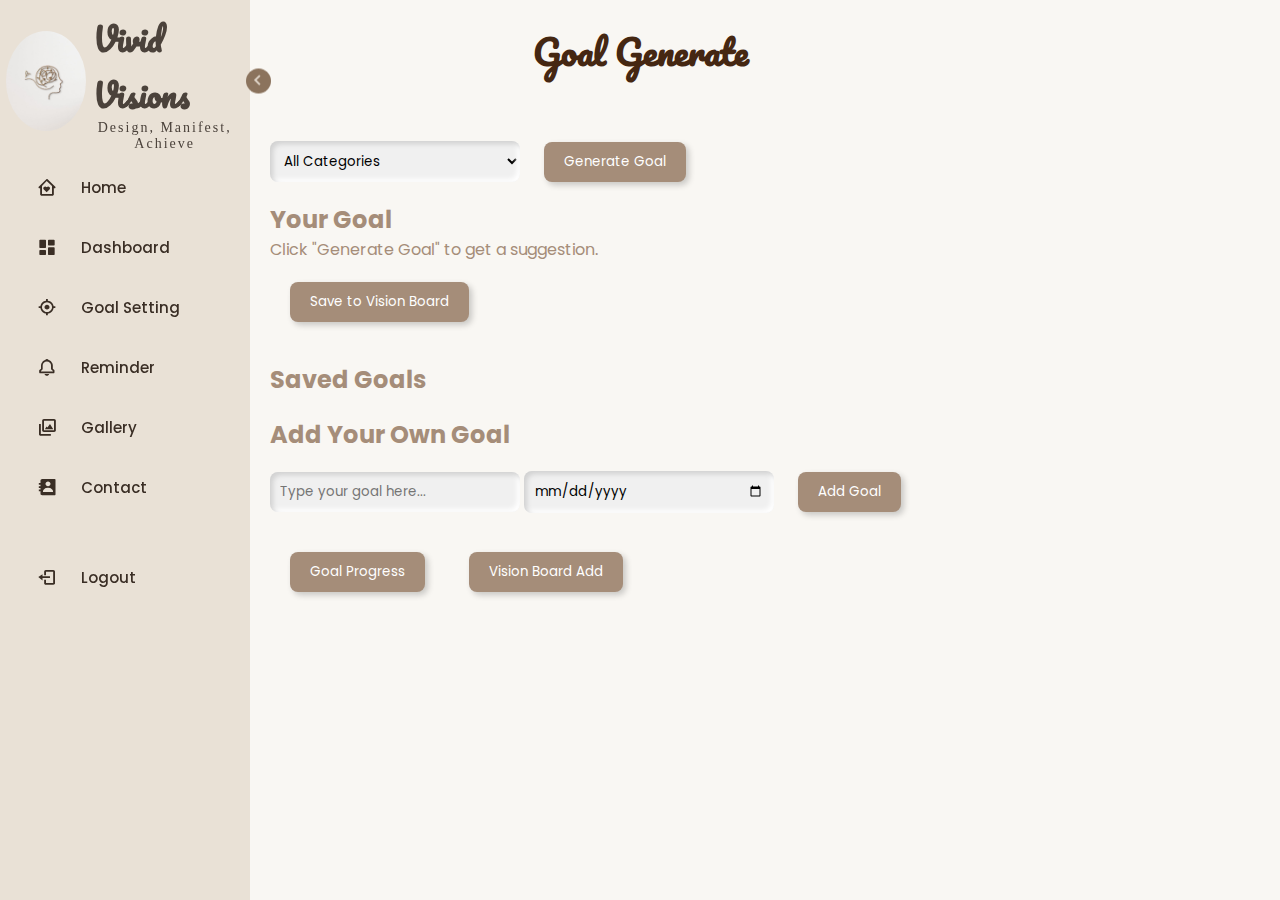
<file: goals.html>
<!DOCTYPE html>
<html lang="en">
<head>
  <meta charset="UTF-8">
  <meta name="viewport" content="width=device-width, initial-scale=1.0">
  <title>Goals Generate</title>
  <link rel="icon" href="logo.jpg"> 
  <link rel="stylesheet" href="goals.css">
  <link href='https://unpkg.com/boxicons@2.1.4/css/boxicons.min.css' rel='stylesheet'>
</head>
<body>
  <header class="h">
    <h1>Goal Generate</h1>
  </header>
  <nav class="sidebar">
    <header>
      <div class="image-text">
        <span class="image">
          <img src="logo.jpg" alt="logo">
        </span>
        <div class="text header-text">
          <span class="name">Vivid Visions</span>
          <span class="profession">Design, Manifest, Achieve</span>
        </div>
      </div>
      <i class='bx bx-chevron-right toggle'></i>
    </header>

    <div class="menubar">
      <div class="menu">
        <ul class="menu-links">
          <li class="nav-link">
            <a href="index.html">
              <i class='bx bx-home-heart icon'></i>
              <span class="text nav-text">Home</span>
            </a>
          </li>
          <li class="nav-link">
            <a href="dashboard.html">
              <i class='bx bxs-dashboard icon'></i>
              <span class="text nav-text">Dashboard</span>
            </a>
          </li>
          <li class="nav-link">
            <a href="goals.html">
              <i class='bx bx-target-lock icon'></i>
              <span class="text nav-text">Goal Setting</span>
            </a>
          </li>
          <li class="nav-link">
            <a href="reminder.html">
              <i class='bx bx-bell icon'></i>
              <span class="text nav-text">Reminder</span>
            </a>
          </li>
          <li class="nav-link">
            <a href="gallery.html">
              <i class='bx bx-images icon'></i>
              <span class="text nav-text">Gallery</span>
            </a>
          </li>
          <li class="nav-link">
            <a href="index.html#contacts">
              <i class='bx bxs-contact icon'></i>
              <span class="text nav-text">Contact</span>
            </a>
          </li>
        </ul>
      </div>
      <div class="bottom-content">
        <li onclick="logout()">
            <a href="login.html">
                <i class='bx bx-log-out icon'></i>
                <span class="text nav-text">Logout</span>
            </a>
        </li>
    </div>
    </div>
  </nav>
  <main class="home" style="height:fit-content">
    <div class="container">
          <select id="goalCategory">
              <option value="all">All Categories</option>
              <option value="career">Career</option>
              <option value="health">Health</option>
              <option value="relationships">Relationships</option>
              <option value="personal">Personal Growth</option>
          </select>
          <button onclick="generateGoal()">Generate Goal</button>

          <h2>Your Goal</h2>
          <p id="goalDisplay">Click "Generate Goal" to get a suggestion.</p>

          <button onclick="saveGoal()">Save to Vision Board</button>

          <ul id="goalList" class="draggable-list"></ul>

          <h2 style="margin-top: 20px;">Saved Goals</h2>
          <ul id="savedGoals"></ul>

          <div class="goal-box">
              <h2 style="margin-top: 20px;">Add Your Own Goal</h2>
              <input type="text" id="customGoal" placeholder="Type your goal here...">
              <input type="date" id="goalDeadline">
              <button onclick="addCustomGoal()">Add Goal</button> <br>
              <button><a href="dashboard.html" style="text-decoration: none; color: white;">Goal Progress</a></button>
              <button><a href="visionboard.html" style="text-decoration: none; color: white;">Vision Board Add</a></button>
          </div>
  </div>
  </main>
    <script src="goals.js"></script>
</body>
</html>
</file>
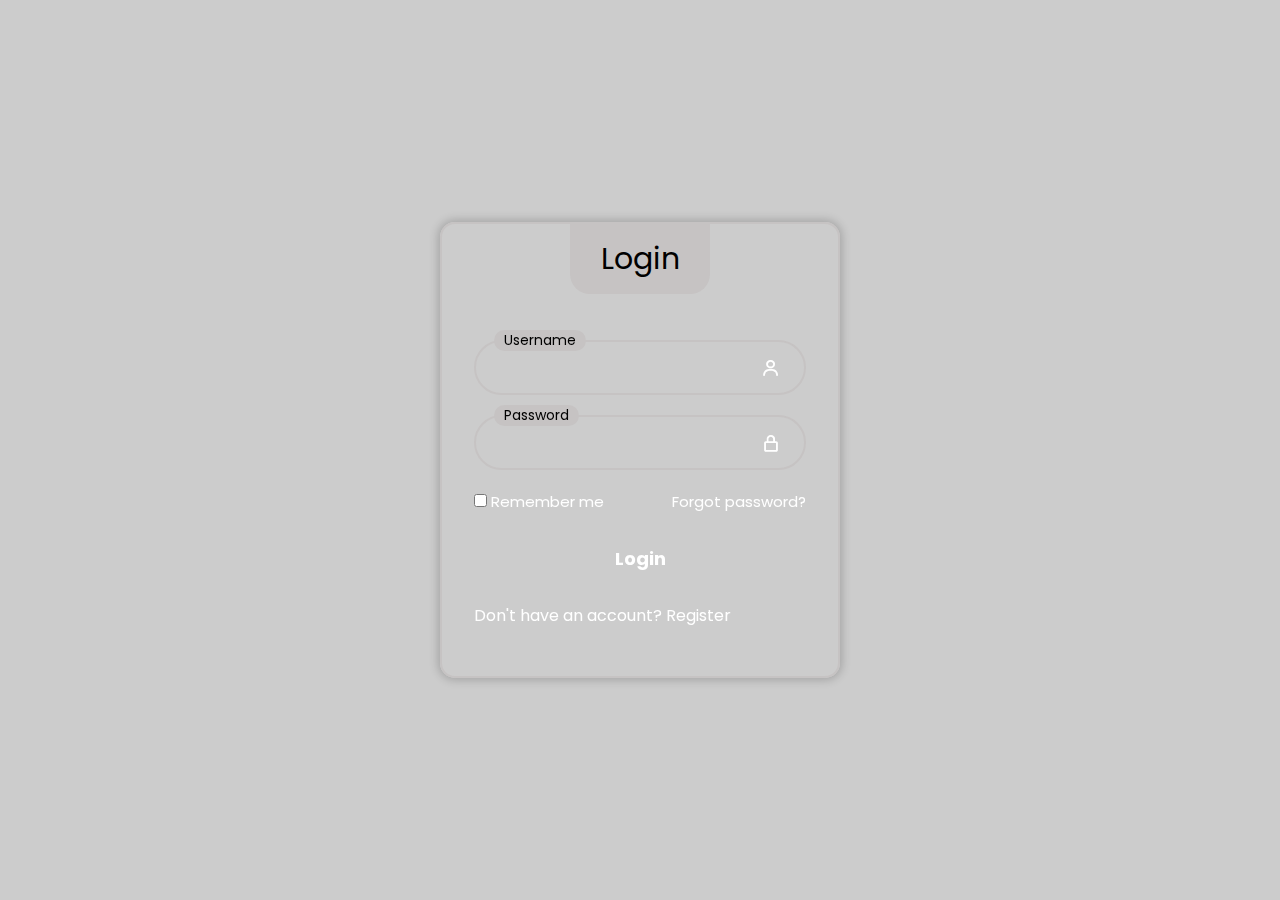
<file: login.html>
<!DOCTYPE html>
<html lang="en">
<head>
  <meta charset="UTF-8">
  <meta name="viewport" content="width=device-width, initial-scale=1.0">
  <title>Vision Board Login</title>
  <link rel="stylesheet" href="https://unpkg.com/boxicons@2.1.4/css/boxicons.min.css">
  <link rel="stylesheet" href="https://fonts.googleapis.com/css2?family=Poppins&display=swap">
  <link rel="stylesheet" href="loginstyles.css">
</head>
<body>

<div class="wrapper">
  <!-- Login Form -->
  <div id="login" class="login_box">
    <div class="login-header">
      <span>Login</span>
    </div>
    <div class="input_box">
      <input type="text" id="loginUsername" class="input-field" required>
      <label class="label">Username</label>
      <i class="bx bx-user icon"></i>
    </div>
    <div class="input_box">
      <input type="password" id="loginPassword" class="input-field" required>
      <label class="label">Password</label>
      <i class="bx bx-lock-alt icon"></i>
    </div>
    <div class="remember-forgot">
      <div class="remember-me">
        <input type="checkbox" id="remember">
        <label for="remember">Remember me</label>
      </div>
      <div class="forgot">
        <a href="#">Forgot password?</a>
      </div>
    </div>
    <div class="input_box">
      <button onclick="login()">Login</button>
    </div>
    <div class="register">
      <span>Don't have an account? <a href="#" onclick="toggleForms()">Register</a></span>
    </div>
  </div>

  <!-- Signup Form -->
  <div id="signup" class="login_box hidden">
    <div class="login-header">
      <span>Register</span>
    </div>
    <div class="input_box">
      <input type="text" id="signupUsername" class="input-field" required>
      <label class="label">Username</label>
      <i class="bx bx-user icon"></i>
    </div>
    <div class="input_box">
      <input type="password" id="signupPassword" class="input-field" required>
      <label class="label">Password</label>
      <i class="bx bx-lock-alt icon"></i>
    </div>
    <div class="input_box">
      <button onclick="signup()">Signup</button>
    </div>
    <div class="register">
      <span>Already have an account? <a href="#" onclick="toggleForms()">Login</a></span>
    </div>
  </div>
</div>

<script src="script.js" defer></script>
</body>
</html>
</file>
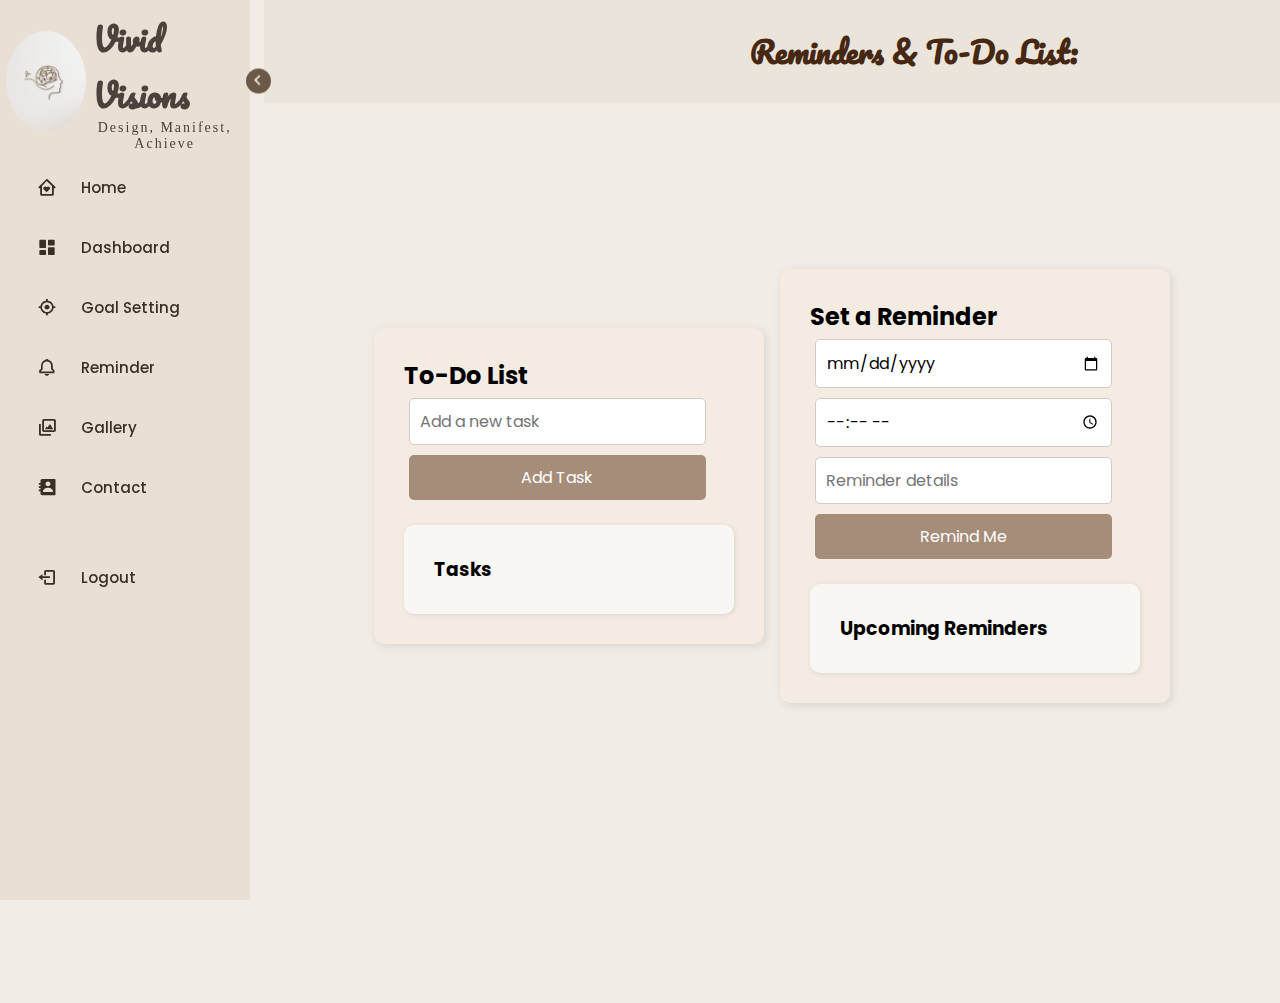
<file: reminder.html>
<!DOCTYPE html>
<html lang="en">
<head>
    <meta charset="UTF-8">
    <meta name="viewport" content="width=device-width, initial-scale=1.0">
    <title>Reminders</title>
    <link rel="stylesheet" href="reminderstyles.css">
    <link rel="icon" href="favicon.jpg"> 
  <link href='https://unpkg.com/boxicons@2.1.4/css/boxicons.min.css' rel='stylesheet'>
</head>
<body>
  <header class="h">
    <h1>Reminders & To-Do List:</h1>
  </header>
   
  <nav class="sidebar">
    <header>
      <div class="image-text">
        <span class="image">
          <img src="logo.jpg" alt="logo">
        </span>
        <div class="text header-text">
          <span class="name">Vivid Visions</span>
          <span class="profession">Design, Manifest, Achieve</span>
        </div>
      </div>
      <i class='bx bx-chevron-right toggle'></i>
    </header>

    <div class="menubar">
      <div class="menu">
        <ul class="menu-links">
          <li class="nav-link">
            <a href="index.html">
              <i class='bx bx-home-heart icon'></i>
              <span class="text nav-text">Home</span>
            </a>
          </li>
          <li class="nav-link">
            <a href="dashboard.html">
              <i class='bx bxs-dashboard icon'></i>
              <span class="text nav-text">Dashboard</span>
            </a>
          </li>
          <li class="nav-link">
            <a href="goals.html">
              <i class='bx bx-target-lock icon'></i>
              <span class="text nav-text">Goal Setting</span>
            </a>
          </li>
          <li class="nav-link">
            <a href="reminder.html">
              <i class='bx bx-bell icon'></i>
              <span class="text nav-text">Reminder</span>
            </a>
          </li>
          <li class="nav-link">
            <a href="gallery.html">
              <i class='bx bx-images icon'></i>
              <span class="text nav-text">Gallery</span>
            </a>
          </li>
          <li class="nav-link">
            <a href="index.html#contacts">
              <i class='bx bxs-contact icon'></i>
              <span class="text nav-text">Contact</span>
            </a>
          </li>
        </ul>
      </div>
      <div class="bottom-content">
        <li class="" onclick="logout()">
            <a href="login.html">
                <i class='bx bx-log-out icon'></i>
                <span class="text nav-text">Logout</span>
            </a>
        </li>
    </div>
    </div>
  </nav>
      <main class="home">
       
        <div class="main-container">
          <div class="todo-container">
              <h2>To-Do List</h2>
              <input type="text" id="todoText" placeholder="Add a new task">
              <button onclick="addTodo()">Add Task</button>
              <ul id="todoList"></ul>
          </div>
          
          <div class="reminder-container">
              <h2>Set a Reminder</h2>
              <input type="date" id="reminderDate">
              <input type="time" id="reminderTime">
              <input type="text" id="reminderText" placeholder="Reminder details">
              <button onclick="setReminder()">Remind Me</button>
              <div id="reminderList"></div>
          </div>
      </div>
      </main>
   
    <script src="reminderscript.js"></script>
</body>
</html>
</file>
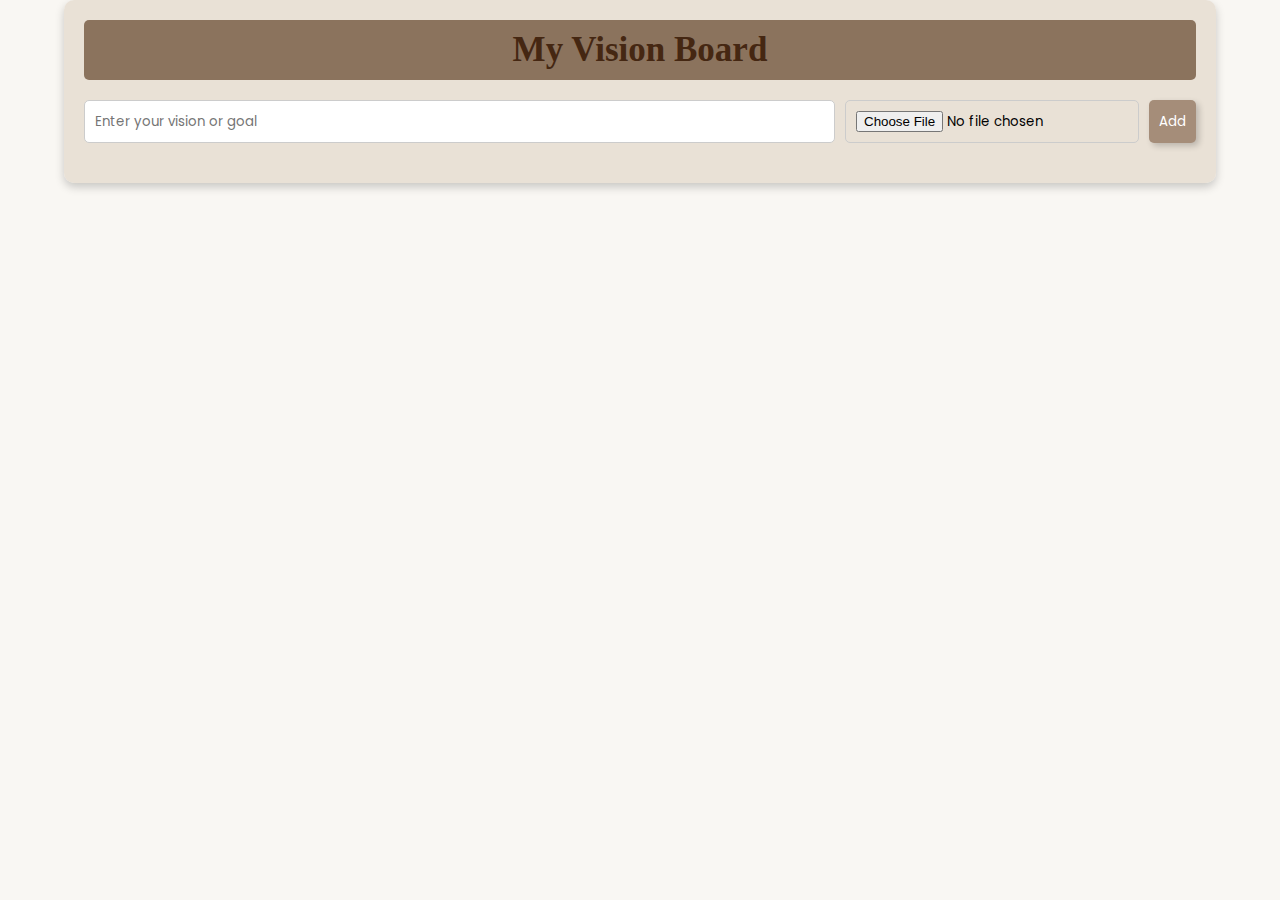
<file: visionboard.html>
<!DOCTYPE html>
<html lang="en">
<head>
    <meta charset="UTF-8">
    <meta name="viewport" content="width=device-width, initial-scale=1.0">
    <title>Vivid Visions</title>
    <link rel="stylesheet" href="visionboard.css">
</head>
<body>
    <div class="dashboard">
        <h2>My Vision Board</h2>
        <div class="input-area">
            <input type="text" id="goal" placeholder="Enter your vision or goal">
            <input type="file" id="imageInput" accept="image/*">
            <button onclick="addVision()">Add</button>
        </div>
        <div class="vision-board" id="board"></div>
    </div>

    <script src="visionboard.js"></script>

</body>
</html>
</file>
<file: goals.css>
@import url('https://fonts.googleapis.com/css2?family=Poppins:wght@100;200;300;400;500;600;700;800;900&display=swap');
@import url('https://fonts.googleapis.com/css2?family=Quicksand:wght@400;500;600&family=Pacifico&display=swap');


* {
    font-family: "Poppins", sans-serif;
    margin: 0;
    padding: 0;
    box-sizing: border-box;
}

/* === Color Variables === */
:root {
  --body-color: #F9F7F3;
  --sidebar-color: rgba(231, 222, 211, 0.9); /* Soft Beige with Glassmorphism */
  --primary-color: #A58D79;
  --primary-hover: #8B735D;
  --text-color: #5C5047;
  --toggle-color: #D2CBC4;
  --shadow-color: rgba(0, 0, 0, 0.1);
}

/* General Body Styling */
body {
  margin: 0;
  font-family: "Poppins", sans-serif;
  background-color:#F9F7F3;
  height: 100vh;
  overflow-x: hidden;
  color: #A58D79;
}
.h {
  width: 100%; 
  top: 0;
  left: 0; 
  padding: 20px;
  /* background-color: #8B735D; */
  display: flex;
  justify-content: center;
  align-items: center;
  z-index: 99; 
}
.h h1{
  /* background-color:#8B735D; */
  color: #452712;
  font-family: 'Pacifico', cursive;
  font-size: 35px;
}

/* ==== Sidebar ==== */
.sidebar{
  position: fixed;
  top: 0;
  left: 0;
  height: 100%;
  width: 250px;
  padding: 10px 14px;
  background: rgba(231, 222, 211, 0.9);
  transition:  0.2s ease-in-out;
  z-index: 100;
}

.sidebar.close{
    width: 84px; 
    background: rgba(231, 222, 211, 0.9);
    transition: all 0.3s ease; 
}

.sidebar .text{
  font-size: 15px;
  font-weight: 500;
  color:#4b423b ;
  transition: var(--tran-03);
  white-space: nonwrap;
  opacity: 1;
}

.sidebar.close .text{
  opacity: 0;
}

.sidebar .image{
  min-width: 50px;
  height:50px;
  display: flex;
  align-items: center;
  justify-content: center;
}

.sidebar li{
  height: 50px;
  margin-top: 10px;
  list-style: none;
  display: flex;
  align-items: center;
  justify-content: flex-start;
}

.sidebar li .icon{
  min-width: 65px;
  font-size: 20px;
  display: flex;
  justify-content: center;
  align-items: center;
  margin-right: 2px;
}

.sidebar li .icon,.sidebar li .text{
  color: #3a2e25;  
  transition: all 0.2 ease;
}

.sidebar header{
  position: relative;
}

.sidebar .image-text img{
    width: 90px; 
    height: 100px;
    border-radius: 50%; 
    object-fit: cover; 
}

.sidebar header .image-text{
  display: flex;
  align-items: center;
}

.image-text .header-text{
  display: flex;
  flex-direction: column;
  margin-left: 15px;
}

.header-text .name{
  font-weight: 600;
  font-family: 'Pacifico', cursive;
  font-size: 32px;
}

.header-text .profession{
  margin-top: -2px;
  font-family: 'Montserrat';
  font-size: 14px;
  letter-spacing: 2px;
  text-align: center;
}

.sidebar header .toggle{
  position: absolute;
  top: 50%;
  right: -35px;
  height: 25px;
  width: 25px;
  background: #8B735D;
  transform: translateY(-50%) rotate(180deg);
  display: flex;
  align-items: center;
  justify-content: center;
  border-radius: 50%;
  color: rgba(231, 222, 211, 0.9);
  font-size: 22px;
  transition: all 0.3 ease;
}

.sidebar.close header .toggle{
  transform: translateY(-50%);
}

.sidebar li a{
  height: 90%;
  width: 150%;
  display: flex;
  align-items: center;
  text-decoration: none;
  border-radius: 6px;
  transition: all 0.4s ease ;
}

.sidebar li a:hover{
  background-color:#A58D79 ;
}

.sidebar li a:hover .icon, .sidebar li a:hover .text{
  color:rgba(231, 222, 211, 0.9);
  transition-duration:all 0.3s ease;
}
.bottom-content{
  margin-top:40px;
}

.home{ 
  /* position: relative; */
  height: 100vh;
  margin-left: 250px; 
  width: calc(100% - 150px);
  background: var(--body-color);
  transition: var(--tran-05);
}

.home.close{
  margin-left:86px;
}

.home .text{
  font-size: 20px;
  font-weight: 500;
  background: var(--primary-color);
  color: var(--text-color);
  padding: 8px 40px;
}

.container{
  /* justify-content: center; */
  max-width: 90%;
  background: var(--body-color);
  margin: auto auto auto 0;
  padding: 20px;
  border-radius: 12px;
}


input, select{
  width: 250px;
  padding: 10px;
  margin-bottom: 15px;
  border: none;
  border-radius: 8px;
  background: #f0f0f0;
  box-shadow: inset 3px 3px 5px #d1d1d1, inset -3px -3px 5px #fff;
}

button{
  padding: 10px 20px;
  margin: 20px;
  border: none;
  border-radius: 8px;
  cursor: pointer;
  background: var(--primary-color);
  color: white;
  transition: 0.3s, transform 0.2s;
  box-shadow: 3px 3px 6px rgba(0, 0, 0, 0.2);
}

button:hover{
  background: var(--primary-hover);
  transform: scale(1.1);
}

@keyframes fadeIn {
  from { opacity: 0; transform: translateY(-10px);}
  to {opacity: 1; transform: translateY(0);}
}

h1, h2, p, select, button{
  animation: fadeIn 0.5s ease-in-out;
}

@media (max-width: 768px){
  .sidebar{
      width: 50%;
  }
  .home{
    margin-left: 86px;
    width: calc(100%- 86px);
  }
}
</file>
<file: loginstyles.css>
* {
  margin: 0;
  padding: 0;
  box-sizing: border-box;
  font-family: "Poppins", sans-serif;
}

:root {
  --primary-color: #c6c3c3;
  --second-color: #ffffff;
  --black-color: #000000;
}

body {
  background-image: url("https://marketplace.canva.com/EAGSjhcp43k/2/0/1600w/canva-beige-aesthetic-photo-collage-vision-board-desktop-wallpaper-j4M0Vy3isuk.jpg");
  background-position: center;
  background-size: cover;
  background-repeat: no-repeat;
  background-attachment: fixed;
}

a {
  text-decoration: none;
  color: var(--second-color);
}

a:hover {
  text-decoration: underline;
}

.wrapper {
  width: 100%;
  display: flex;
  justify-content: center;
  align-items: center;
  min-height: 100vh;
  background-color: rgba(0, 0, 0, 0.2);
}

.login_box {
  position: relative;
  width: 450px;
  backdrop-filter: blur(25px);
  border: 2px solid var(--primary-color);
  border-radius: 15px;
  padding: 7.5em 2.5em 4em 2.5em;
  color: var(--second-color);
  box-shadow: 0px 0px 10px 2px rgba(0, 0, 0, 0.2);
}

.login-header {
  position: absolute;
  top: 0;
  left: 50%;
  transform: translateX(-50%);
  display: flex;
  align-items: center;
  justify-content: center;
  background-color: var(--primary-color);
  width: 140px;
  height: 70px;
  border-radius: 0 0 20px 20px;
}

.login-header span {
  font-size: 30px;
  color: var(--black-color);
}

.input_box {
  position: relative;
  display: flex;
  flex-direction: column;
  margin: 20px 0;
}

.input-field {
  width: 100%;
  height: 55px;
  font-size: 16px;
  background: transparent;
  color: var(--second-color);
  padding-inline: 20px 50px;
  border: 2px solid var(--primary-color);
  border-radius: 30px;
  outline: none;
}

.label {
  position: absolute;
  top: 15px;
  left: 20px;
  transition: 0.2s;
}

.input-field:focus ~ .label,
.input-field:not(:placeholder-shown) ~ .label {
  top: -10px;
  left: 20px;
  font-size: 14px;
  background-color: var(--primary-color);
  border-radius: 30px;
  color: var(--black-color);
  padding: 0 10px;
}

.icon {
  position: absolute;
  top: 18px;
  right: 25px;
  font-size: 20px;
}

.remember-forgot {
  display: flex;
  justify-content: space-between;
  font-size: 15px;
}

button {
  width: 100%;
  height: 50px;
  background-color: var(--button-color);
  color: var(--second-color);
  font-size: 18px;
  font-weight: bold;
  border: none;
  border-radius: 30px;
  cursor: pointer;
  transition: background-color 0.3s ease-in-out;
}

button:hover {
  background-color: var(--button-hover);
}   

.hidden {
  display: none;
}

@media only screen and (max-width: 564px) {
  .wrapper {
      padding: 20px;
  }

  .login_box {
      width: 100%; 
      padding: 7.5em 1.5em 4em 1.5em;
  }
}

@media only screen and (min-width: 1025px) and (max-width: 1366px) {
  .wrapper {
      padding: 40px;
  }

  .login_box {
      width: 400px; 
      padding: 6em 2em 3em 2em;
  }
  
}
</file>
<file: reminderstyles.css>
@import url('https://fonts.googleapis.com/css2?family=Poppins:wght@100;200;300;400;500;600;700;800;900&display=swap');
@import url('https://fonts.googleapis.com/css2?family=Quicksand:wght@400;500;600&family=Pacifico&display=swap');

* {
    font-family: "Poppins", sans-serif;
    margin: 0;
    padding: 0;
    box-sizing: border-box;
}

/* === Color Variables === */
:root {
  --body-color: #F9F7F3;
  --sidebar-color: rgba(231, 222, 211, 0.9); /* Soft Beige with Glassmorphism */
  --primary-color: #A58D79;
  --primary-hover: #8B735D;
  --text-color: #5C5047;
  --toggle-color: #D2CBC4;
  --shadow-color: rgba(0, 0, 0, 0.1);
}

/* General Body Styling */
body {
  margin: 0;
  font-family: "Poppins", sans-serif;
  background-color: rgba(231, 222, 211, 0.582); 
  height: 100vh;
  overflow-x: hidden;
  display: flex;
  flex-direction: column;
  min-height: 100vh;
}

/* Header Section */
.h {
  width: 1300px;
  padding: 25px;
  display: flex;
  justify-content: center;
  align-items: center;
  background-color: rgba(231, 222, 211, 0.582); 
  margin-left: 264px;
  position: relative;
  border-radius: 1px;
  transition: margin-left 0.4s ease-in-out;
}

.h h1 {
  color: #452712;
  font-family: 'Pacifico', cursive;
  font-size: 30px;
}

/* ==== Sidebar ==== */
.sidebar {
  position: fixed;
  top: 0;
  left: 0;
  height: 100%;
  width: 250px;
  padding: 10px 14px;
  background: rgba(231, 222, 211, 0.9);
  transition: 0.2s ease-in-out;
  z-index: 100;
}

.sidebar.close {
  width: 84px;
  height: 100vh;
  background: rgba(231, 222, 211, 0.9);
  transition: all 0.3s ease;
}

.h.close {
  margin-left: 86px;
  min-width: 1500px;
}

.sidebar .text {
  font-size: 15px;
  font-weight: 500;
  color: #4b423b;
  transition: var(--tran-03);
  white-space: nonwrap;
  opacity: 1;
}

.sidebar.close .text {
  opacity: 0;
}

.sidebar .image {
  min-width: 50px;
  height: 50px;
  display: flex;
  align-items: center;
  justify-content: center;
}

.sidebar li {
  height: 50px;
  margin-top: 10px;
  list-style: none;
  display: flex;
  align-items: center;
  justify-content: flex-start;
}

.sidebar li .icon {
  min-width: 65px;
  font-size: 20px;
  display: flex;
  justify-content: center;
  align-items: center;
  margin-right: 2px;
}

.sidebar li .icon,
.sidebar li .text {
  color: #3a2e25;
  transition: all 0.2 ease;
}

.sidebar header {
  position: relative;
}

.sidebar .image-text img {
  width: 90px;
  height: 100px;
  border-radius: 50%;
  object-fit: cover;
}

.sidebar header .image-text {
  display: flex;
  align-items: center;
}

header .image-text .header-text {
  display: flex;
  flex-direction: column;
  margin-left: 15px;
}

.header-text .name {
  font-weight: 600;
  font-family: 'Pacifico', cursive;
  font-size: 32px;
}

.header-text .profession {
  margin-top: -2px;
  font-family: 'Montserrat';
  font-size: 14px;
  letter-spacing: 2px;
  text-align: center;
}

.sidebar header .toggle {
  position: absolute;
  top: 50%;
  right: -35px;
  height: 25px;
  width: 25px;
  background: #6b5846;
  transform: translateY(-50%) rotate(180deg);
  display: flex;
  align-items: center;
  justify-content: center;
  border-radius: 50%;
  color: rgba(231, 222, 211, 0.99);
  font-size: 22px;
  transition: all 0.3s ease;
}

.sidebar.close header .toggle {
  transform: translateY(-50%);
}

.sidebar li a {
  height: 90%;
  width: 150%;
  display: flex;
  align-items: center;
  text-decoration: none;
  border-radius: 6px;
  transition: all 0.4s ease;
}

.sidebar li a:hover {
  background-color: #8d7058;
}

.sidebar li a:hover .icon,
.sidebar li a:hover .text {
  color: rgba(231, 222, 211, 0.9);
  transition-duration: 0.3s;
}

.bottom-content {
  margin-top: 40px;
}

/* Home and Main Section */
.home {
  margin-left: 264px;
  position: relative;
  height: 100vh; 
}

.home.close {
  margin-left: 85px;
}

main {
  min-height: 100vh;
  padding-bottom: 100px;
  background-image: url('https://cdn.b12.io/client_media/bvpohvU4/a1a870c0-035d-11f0-90f8-0242ac110002-jpg-hero_image.jpeg');
  background-size: cover;
  background-repeat: no-repeat;
}

.main-container {
  display: flex;
  justify-content: center; 
  align-items: center; 
  padding: 20px;
  flex-wrap: wrap;
}

.todo-container, .reminder-container {
  width: 40%;
  padding: 30px;
  background: #F4ECE2;
  border-radius: 10px;
  box-shadow: 2px 2px 10px rgba(0, 0, 0, 0.1);
  margin: 8px; 
  margin-top: 15%;
}

input, button {
  width: 90%;
  padding: 10px;
  margin: 5px;
  border: 1px solid #D2CBC4;
  border-radius: 5px;
  font-size: 16px;
}

button {
  background-color: #A58D79;
  color: white;
  border: none;
  cursor: pointer;
}

button:hover {
  background-color: #C4B6A5;
}

#reminderList, #todoList {
  margin-top: 20px;
  text-align: left;
  background: #F9F7F3;
  padding: 30px;
  border-radius: 10px;
  box-shadow: 1px 1px 5px rgba(0, 0, 0, 0.1);
}

.delete-btn {
  background: #A58D79;
  border: none;
  cursor: pointer;
}

.notification {
  position: absolute;
  bottom: 30px;
  right: 30px;
  padding: 40px;
  background: #A58D79;
  color: #e7ded3;
  font-weight: 500;
  font-size: x-large;
  margin: 15px 0;
  box-shadow: 0 0 20px rgba(0, 0, 0, 0.3);
}

/* === Responsive Styles === */

/* For tablets and small laptops */
@media (max-width: 1024px) {
  .h {
    width: 90%;
    margin-left: 240px;
  }

  .sidebar {
    width: 220px;
  }
  
  .home {
    margin-left: 220px;
  }
  
  .todo-container, .reminder-container {
    width: 45%;
    margin-top: 10%;
  }
}
@media (max-width: 768px) {
  .sidebar {
    width: 60px;
}
.sidebar .text {
  opacity: 0; 
  visibility: hidden;
}
a
.h {
    width: 100%;
    margin-left: 0;
    padding: 15px;
    font-size: 20px;
    text-align: center;
}
.sidebar .image-text img {
  width: 50px; 
  height: 50px;
}
.sidebar.close.header-text {
  display: none;
}
  
  .home {
    margin-left: 70px;
  }
  
  .main-container {
    flex-direction: column;
    padding: 10px;
  }
  
  .todo-container, .reminder-container {
    width: 90%;
    margin-top: 20px;
  }
  
  input, button {
    width: 100%;
  }
}
@media (max-width: 480px) {
  .h {
    font-size: 18px;
    padding: 10px;
}
.sidebar.image-text img{
  width: 40px; 
  height: 40px;
}
.sidebar.close .image-text,
.sidebar.close .text .header-text {
  display: none;
}
  button, input {
    font-size: 14px;
    padding: 8px;
  }
  
  .notification {
    padding: 20px;
    font-size: large;
  }
}
</file>
<file: visionboard.css>
@import url('https://fonts.googleapis.com/css2?family=Poppins:ital,wght@0,100;0,200;0,700;0,800;0,900;1,100;1,200;1,300;1,400;1,500;1,600;1,700;1,800;1,900&display=swap');

    * {
        font-family: "Poppins", sans-serif;
        margin: 0;
        padding: 0;
        box-sizing: border-box;
    }

    /* === Color Variables === */
    :root {
    --body-color: #F9F7F3;
    --sidebar-color: rgba(231, 222, 211, 0.9); /* Soft Beige with Glassmorphism */
    --primary-color: #A58D79;
    --primary-hover: #8B735D;
    --text-color: #5C5047;
    --toggle-color: #D2CBC4;
    --shadow-color: rgba(0, 0, 0, 0.1);
    }
        body {
            font-family: "Poppins", sans-serif;
            background-color: var(--body-color);
            margin: 0;
            padding: 0;
            display: flex;
            justify-content: center;
            align-items: center;
        }
        .dashboard {
            width: 90%;
            /* max-width: 900px; */
            background: rgba(231, 222, 211, 0.9);;
            padding: 20px;
            border-radius: 10px;
            box-shadow: 0 4px 10px rgba(0, 0, 0, 0.2);
            text-align: center;
        }
        h2 {
            margin: 0 0px 20px;
            color: #452712;
            background: var(--primary-hover);
            font-family: 'Pacifico', cursive;
            font-size: 35px;
            padding: 10px;
            border-radius: 5px;
        }

        .input-area {
            display: flex;
            flex-wrap: wrap;
            gap: 10px;
            margin-bottom: 20px;
            justify-content: center;
        }

        .input-area input,
        .input-area button {
            padding: 10px;
            border-radius: 5px;
            border: 1px solid #ccc;
        }

        .input-area input[type="text"] {
            flex: 1;
            min-width: 200px;
        }

        .input-area input[type="text"]  {
            flex: 1;
            padding: 10px;
            border: 1px solid #ccc;
            border-radius: 5px;
        }
        .input-area button {
            padding: 10px;
            border: none;
            background: var(--primary-color);
            color: white;
            border-radius: 5px;
            cursor: pointer;
            transition: 0.3s, transform 0.2s;
            box-shadow: 3px 3px 6px rgba(0, 0, 0, 0.2);
        }
        .input-area button:hover {
            background: var(--primary-hover);
            transform: scale(1.1);
        }
        .vision-board {
            display: grid;
            grid-template-columns: repeat(auto-fit, minmax(200px, 1fr));
            gap: 20pxpx;
        }
        .vision-item {
            background: #fff;
            padding: 15px;
            border-radius: 10px;
            box-shadow: 0 2px 5px rgba(0, 0, 0, 0.1);
            text-align: center;
            transition: transform 0.3s;
        }
        .vision-item:hover {
            transform: scale(1.05);
        }
        img {
            width: 100%;
            height: 150px;
            object-fit: cover;
            border-radius: 8px;
        }
        .remove-btn {
            margin-top: 10px;
            padding: 5px 10px;
            border: none;
            background: #d32f2f;
            color: white;
            border-radius: 5px;
            cursor: pointer;
        }
        @media (max-width: 768px){
            .dashboard{
                width: 100%;
                padding: 15px;
            }
            h2{
                font-size: 30px;
            }
            .input-area input[type="text"] {
                min-width: 100%;
                margin: 8px;
            }
            .vision-item{
                margin: 10px;
            }
            img{
                width: 80%;
                height: 90px;
            }
        }
</file>
